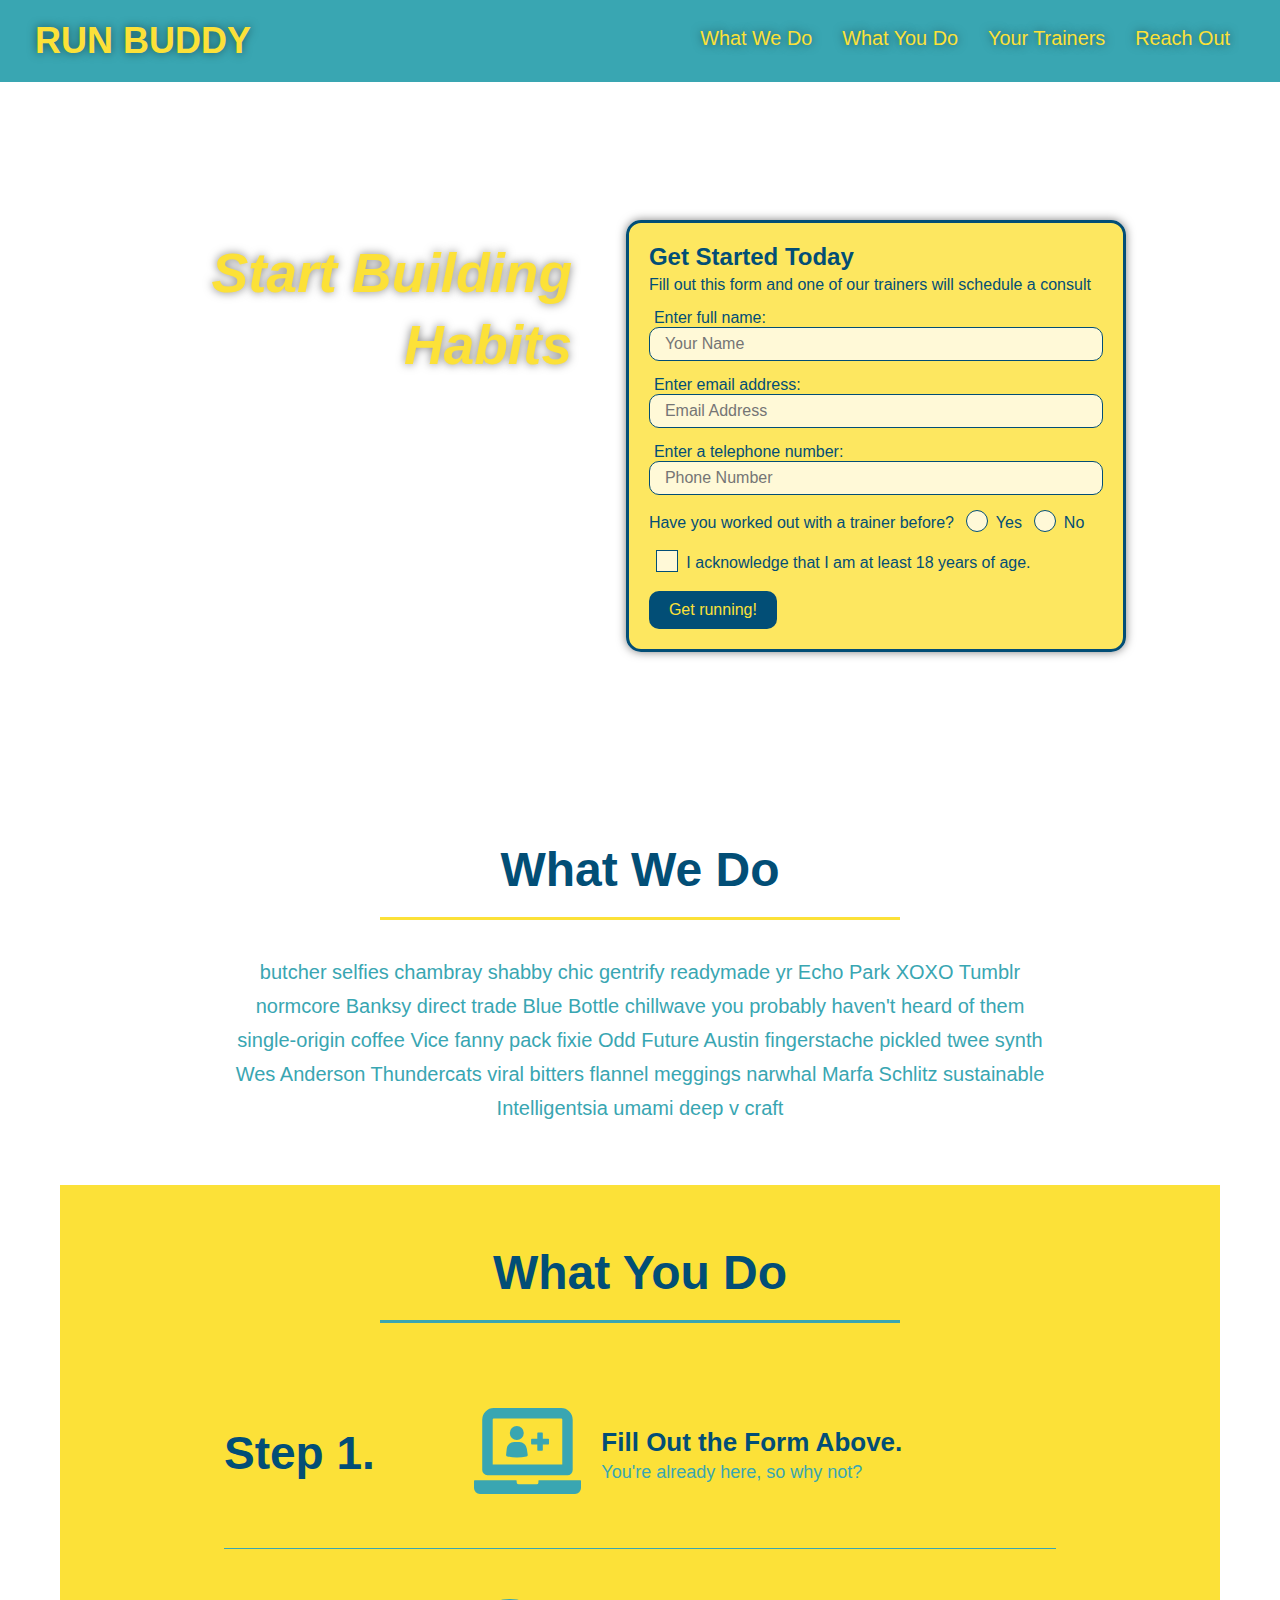
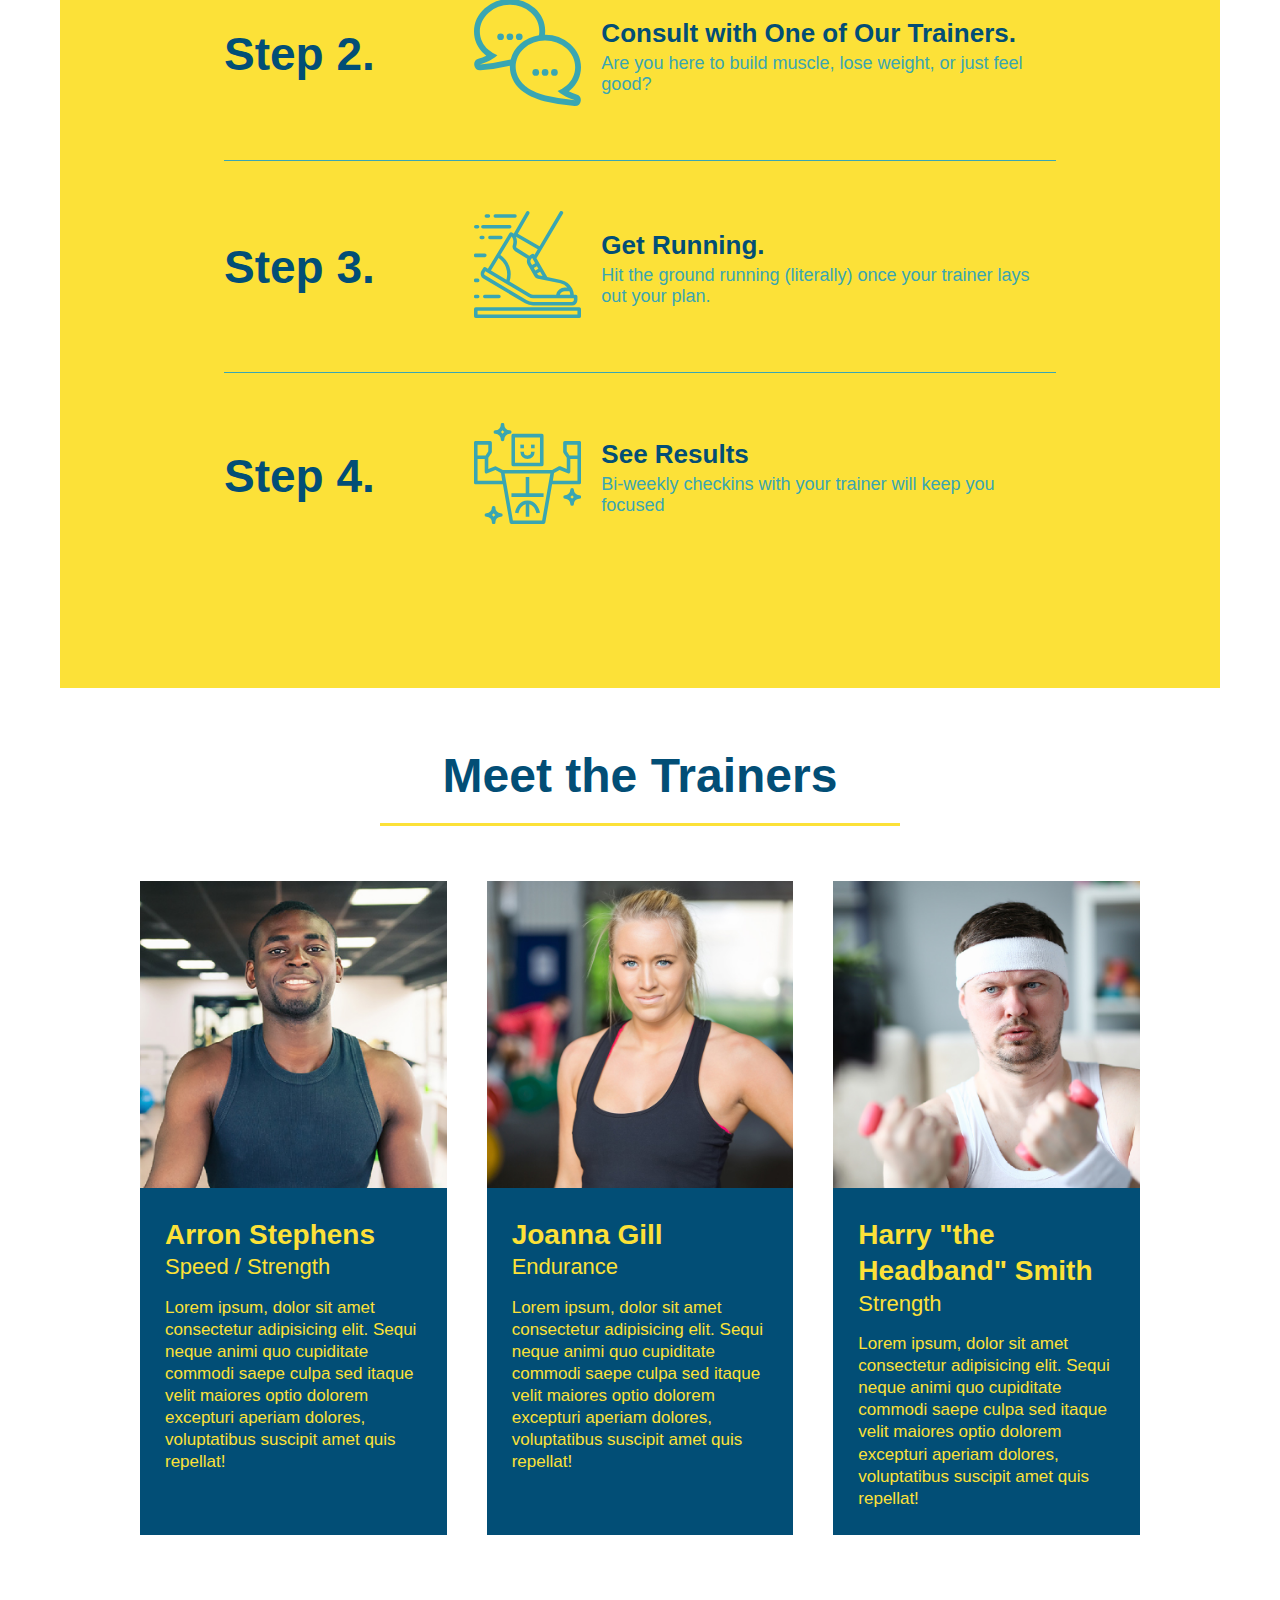
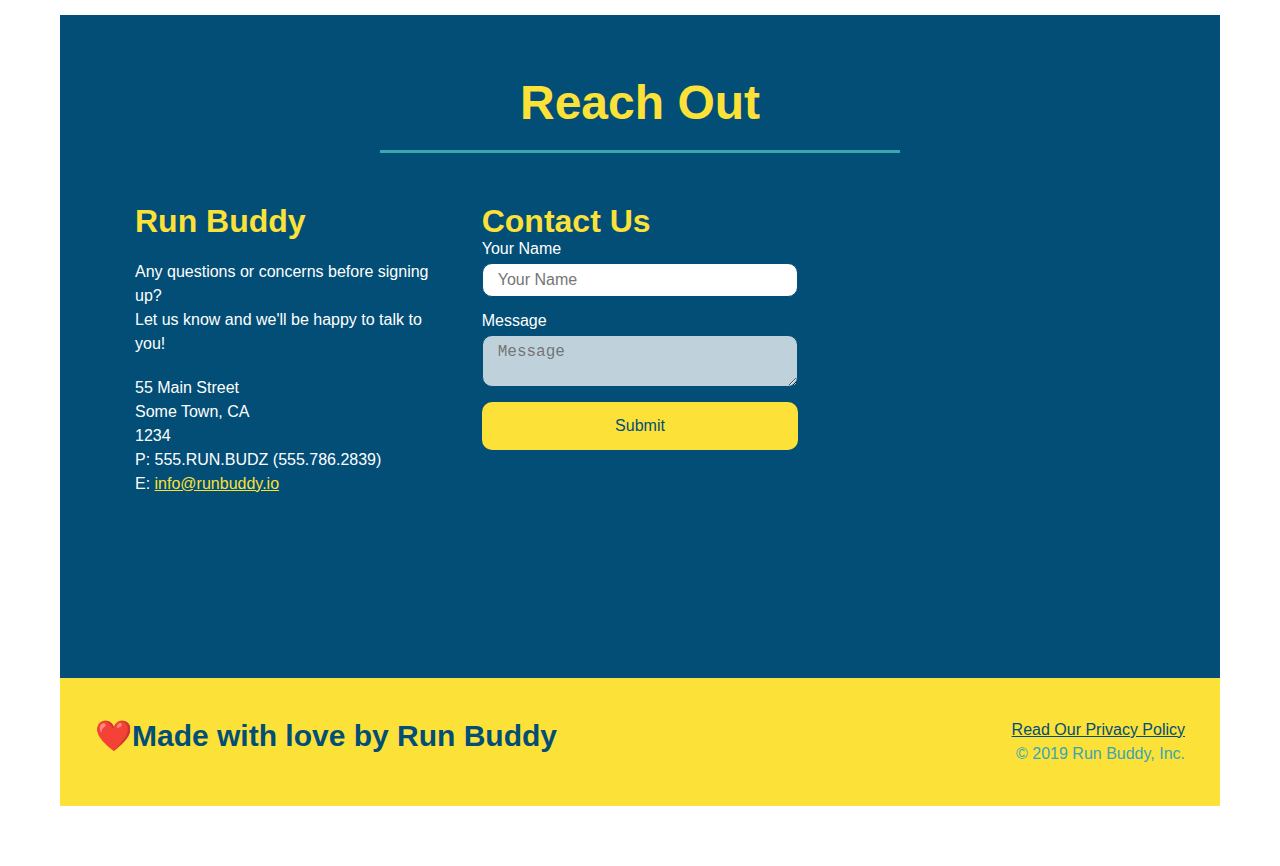
<file: index.html>
<!DOCTYPE html>
<html lang="en">
    <head>
        <meta charset="UTF-8" />
        <meta name="viewport" content="width=device-width, initial-scale=1.0" />
        <title>Run Buddy</title>
        <link rel="stylesheet" href="./assets/css/style.css" />
    </head>

    <body>
    <!--navigation-->
        <header>
            <h1>
                <a href="/">RUN BUDDY</a>
            </h1>
            <nav>
                <!--Unordered list element-->
                <ul>
                    <!--List item element-->
                    <li>
                        <!--anchor element-->
                        <a href="#what-we-do">What We Do</a>
                    </li>
                    <li>
                        <a href="#what-you-do">What You Do</a>
                    </li>
                    <li>
                        <a href="#your-trainers">Your Trainers</a>
                    </li>
                    <li>
                        <a href="#reach-out">Reach Out</a>
                    </li>
                </ul>
            </nav>
        </header>

    <!--hero/jumbotron-->
        <section>
                <section class="hero">
                        <div class="hero-cta">
                            <h2>Start Building Habits</h2>
                            <p>
                                seitan heirloom post-ironic pop-up iPhone mlkshk hella selfies fashion axe occupy readymade put a bird on it messenger bag Wes Anderson Schlitz plaid Bushwick church-key lo-fi skateboard slow-carb hashtag trust fund Williamsburg biodiesel fixie farm-to-table 8-bit banjo XOXO Banksy chillwave bicycle rights retro cliche tattooed bespoke irony mumblecore Shoreditch deep v polaroid McSweeney's bitters cray gentrify tofu Marfa you probably haven't heard of them yr banh mi asymmetrical art party selvage letterpress High Life. 
                            </p>
                        </div>
            <div>
                <div class="hero-form">
                <h3>Get Started Today</h3>
                <p>Fill out this form and one of our trainers will schedule a consult</p>
            <!-- Add form element-->
            <form>
                <label for="name">Enter full name:</label>
                <input type="text" placeholder="Your Name" name="name" id="name" class="form-input"/>
                <label for="email">Enter email address:</label>
                <input type="email" placeholder="Email Address" name="email" id="email" class="form-input"/>
                <label for="phone">Enter a telephone number:</label>
                <input type="tel" placeholder="Phone Number" name="phone" id="phone" class="form-input"/>
                <p>
                    Have you worked out with a trainer before?
                    <span class="radio-wrapper">
                      <input type="radio" name="trainer-confirm" id="trainer-yes" />
                      <label for="trainer-yes">Yes</label>
                    </span>
                    <span class="radio-wrapper">
                      <input type="radio" name="trainer-confirm" id="trainer-no" />
                      <label for="trainer-no">No</label>
                    </span>
                  </p>
                  <p>
                    <span class="checkbox-wrapper">
                      <input type="checkbox" name="age-confirm" id="checkbox" />
                      <label for="checkbox">I acknowledge that I am at least 18 years of age.</label>
                    </span>
                  </p>
                <button type="submit">
                    Get running!
                </button>
            </form>
            </div>
        </section>

    <!--"what we do" section -->
        <section id="what-we-do" class="intro">
            <!-- Flexbox wrap-->
            <div class="flex-row">
                <h2 class="section-title primary-border">
                    What We Do
                </h2>
            </div>
                <!-- Flexbox wrap-->
            <div>    
                <p>
                    butcher selfies chambray shabby chic gentrify readymade yr Echo Park XOXO Tumblr normcore Banksy direct trade Blue Bottle chillwave you probably haven't heard of them single-origin coffee Vice fanny pack fixie Odd Future Austin fingerstache pickled twee synth Wes Anderson Thundercats viral bitters flannel meggings narwhal Marfa Schlitz sustainable Intelligentsia umami deep v craft
                </p>
            </div>
        </section>

    <!--"what you do" section-->
        <section id="what-you-do" class="steps">
            <!-- Flexbox wrap-->
            <div class="flex-row">
                <h2 class="section-title secondary-border">What You Do</h2>
            </div>
            <!-- restructured for flexbox -->
            <div class="step">
                <h3>Step 1.</h3>
                <div class="step-info">
                    <div class="step-img">
                        <img src="./assets/images/step-1.svg" alt="" />
                    </div>
                    
                    <div class="step-text">
                        <h4>Fill Out the Form Above.</h4>
                        <p>You're already here, so why not?</p>
                    </div>
                </div>
            </div>

            <!-- restructured for flexbox -->
            <div class="step">
                <h3>Step 2.</h3>
                <div class="step-info">
                    <div class="step-img">
                        <img src="./assets/images/step-2.svg" alt="" />
                    </div>

                    <div class="step-text">
                        <h4>Consult with One of Our Trainers.</h4>
                        <p>Are you here to build muscle, lose weight, or just feel good?</p>
                    </div>
                </div>
            </div>

            <!-- restructured for flexbox -->
            <div class="step">
                <h3>Step 3.</h3>
                <div class="step-info">
                    <div class="step-img">
                        <img src="./assets/images/step-3.svg" alt="" />
                    </div>
                    <div class="step-text">
                        <h4>Get Running.</h4>
                        <p>Hit the ground running (literally) once your trainer lays out your plan.</p>
                    </div>
                </div>
            </div>

            <!-- restructured for flexbox -->
            <div class="step">
                <h3>Step 4.</h3>
                <div class="step-info">
                    <div class="step-img">
                        <img src="./assets/images/step-4.svg" alt="" />
                    </div>
                    <div class="step-text">
                        <h4>See Results</h4>
                        <p>Bi-weekly checkins with your trainer will keep you focused</p>
                    </div>
                </div>
            </div>

        </section>

    <!--"meet the trainers" section -->
        <section id="your-trainers">
            <!-- Flexbox wrap-->
            <div class="flex-row">
                <h2 class="section-title primary-border">
                    Meet the Trainers
                </h2>
            </div>
                    <!-- creating card format -->
                <div class="trainers">
                    <!-- first trainer bio -->
                    <article class="trainer">
                        <img src="./assets/images/trainer-1.jpg" alt="Arron Stephens in his workout clothes, ready to pump iron" />
                        <div class="trainer-bio">
                            <h3 class="trainer-name">Arron Stephens</h3>
                            <h4 class="trainer-role">Speed / Strength</h4>
                            <p>
                                Lorem ipsum, dolor sit amet consectetur adipisicing elit. Sequi neque animi quo cupiditate commodi saepe culpa sed
                                itaque velit maiores optio dolorem excepturi aperiam dolores, voluptatibus suscipit amet quis repellat!
                            </p>
                        </div>
                    </article>

                    <!-- second trainer bio -->
                    <article class="trainer">
                        <img src="./assets/images/trainer-2.jpg" alt="Joanna Gill cooling off after a workout" />
                        <div class="trainer-bio">
                            <h3 class="trainer-name">Joanna Gill</h3>
                            <h4 class="trainer-role">Endurance</h4>
                            <p> Lorem ipsum, dolor sit amet consectetur adipisicing elit. Sequi neque animi quo cupiditate commodi saepe culpa sed
                                itaque velit maiores optio dolorem excepturi aperiam dolores, voluptatibus suscipit amet quis repellat!
                            </p>
                        </div>
                    </article>

                    <!-- third trainer bio -->
                    <article class="trainer">
                        <img src="./assets/images/trainer-3.jpg" alt="Harry Smith wearing a headband and lifting comically small pink weights" />
                        <div class="trainer-bio">
                            <h3 class="trainer-name">Harry "the Headband" Smith</h3>
                            <h4 class="trainer-role">Strength</h4>
                            <p>
                                Lorem ipsum, dolor sit amet consectetur adipisicing elit. Sequi neque animi quo cupiditate commodi saepe culpa sed
                                itaque velit maiores optio dolorem excepturi aperiam dolores, voluptatibus suscipit amet quis repellat!
                            </p>
                        </div>
                    </article>
                </div>
        
        </section>

    <!--"reach out" section-->
        <section id="reach-out" class="contact">
            <!-- Flexbox wrap-->
            <div class="flex-row">
                <h2 class="section-title secondary-border">Reach Out</h2>
            </div>

            <div class="contact-info">
                <div>
                    <h3>Run Buddy</h3>
                    <p>
                        Any questions or concerns before signing up?
                        <br />
                        Let us know and we'll be happy to talk to you!
                    </p>
                    
                    <address>
                        55 Main Street <br/>
                        Some Town, CA <br/>
                        1234<br/>
                        P: 555.RUN.BUDZ (555.786.2839)<br/>
                        E: <a href="mailto:info@runbuddy.io">info@runbuddy.io</a>
                    </address>

                </div>

                <div class="contact-form">
                    <h3>Contact Us</h3>
                    <form>
                        <label for="contact-name">Your Name</label>
                        <input type="text" id="contact-name" placeholder="Your Name" />

                        <label for="contact-message">Message</label>
                        <textarea id="contact-message" placeholder="Message"></textarea>

                        <button type="submit">Submit</button>
                    </form>
                </div>

                <iframe 
                src="https://www.google.com/maps/embed?pb=!1m18!1m12!1m3!1d3269.333131920079!2d-80.57801369999994!3d34.973319499999995!2m3!1f0!2f0!3f0!3m2!1i1024!2i768!4f13.1!3m3!1m2!1s0x88543104c7a272f9%3A0xb7f26724fff151cc!2s911%20T%20J%20Dr%2C%20Monroe%2C%20NC%2028112!5e0!3m2!1sen!2sus!4v1651188639599!5m2!1sen!2sus"
                style="border:0;" allowfullscreen="" loading="lazy">
                </iframe>
            </div>
        </section>

    <!--footer-->
        <footer>
            <h2> ❤️Made with love by Run Buddy</h2>
            <div>
                <a href="privacy-policy.html">Read Our Privacy Policy</a><br />
                &copy; 2019 Run Buddy, Inc.
            </div>
        </footer>
    </body>




</html>
</file>
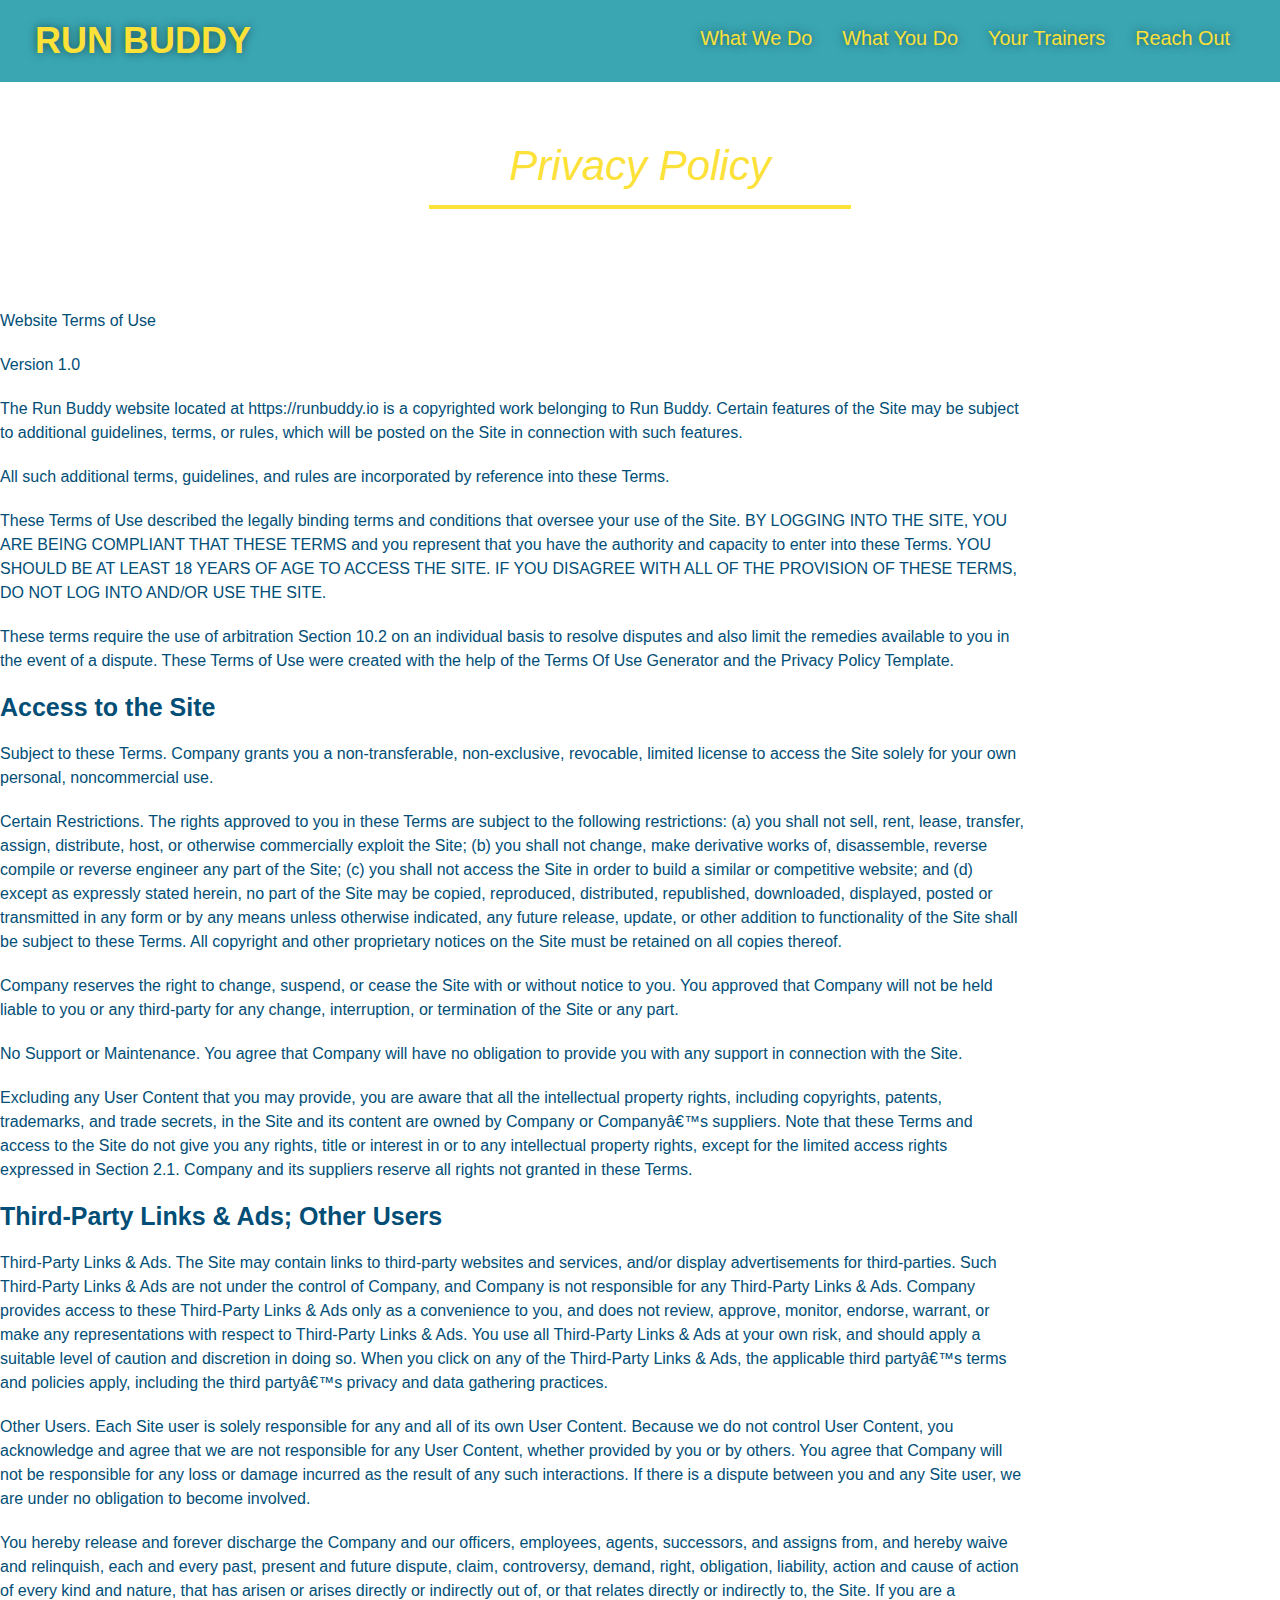
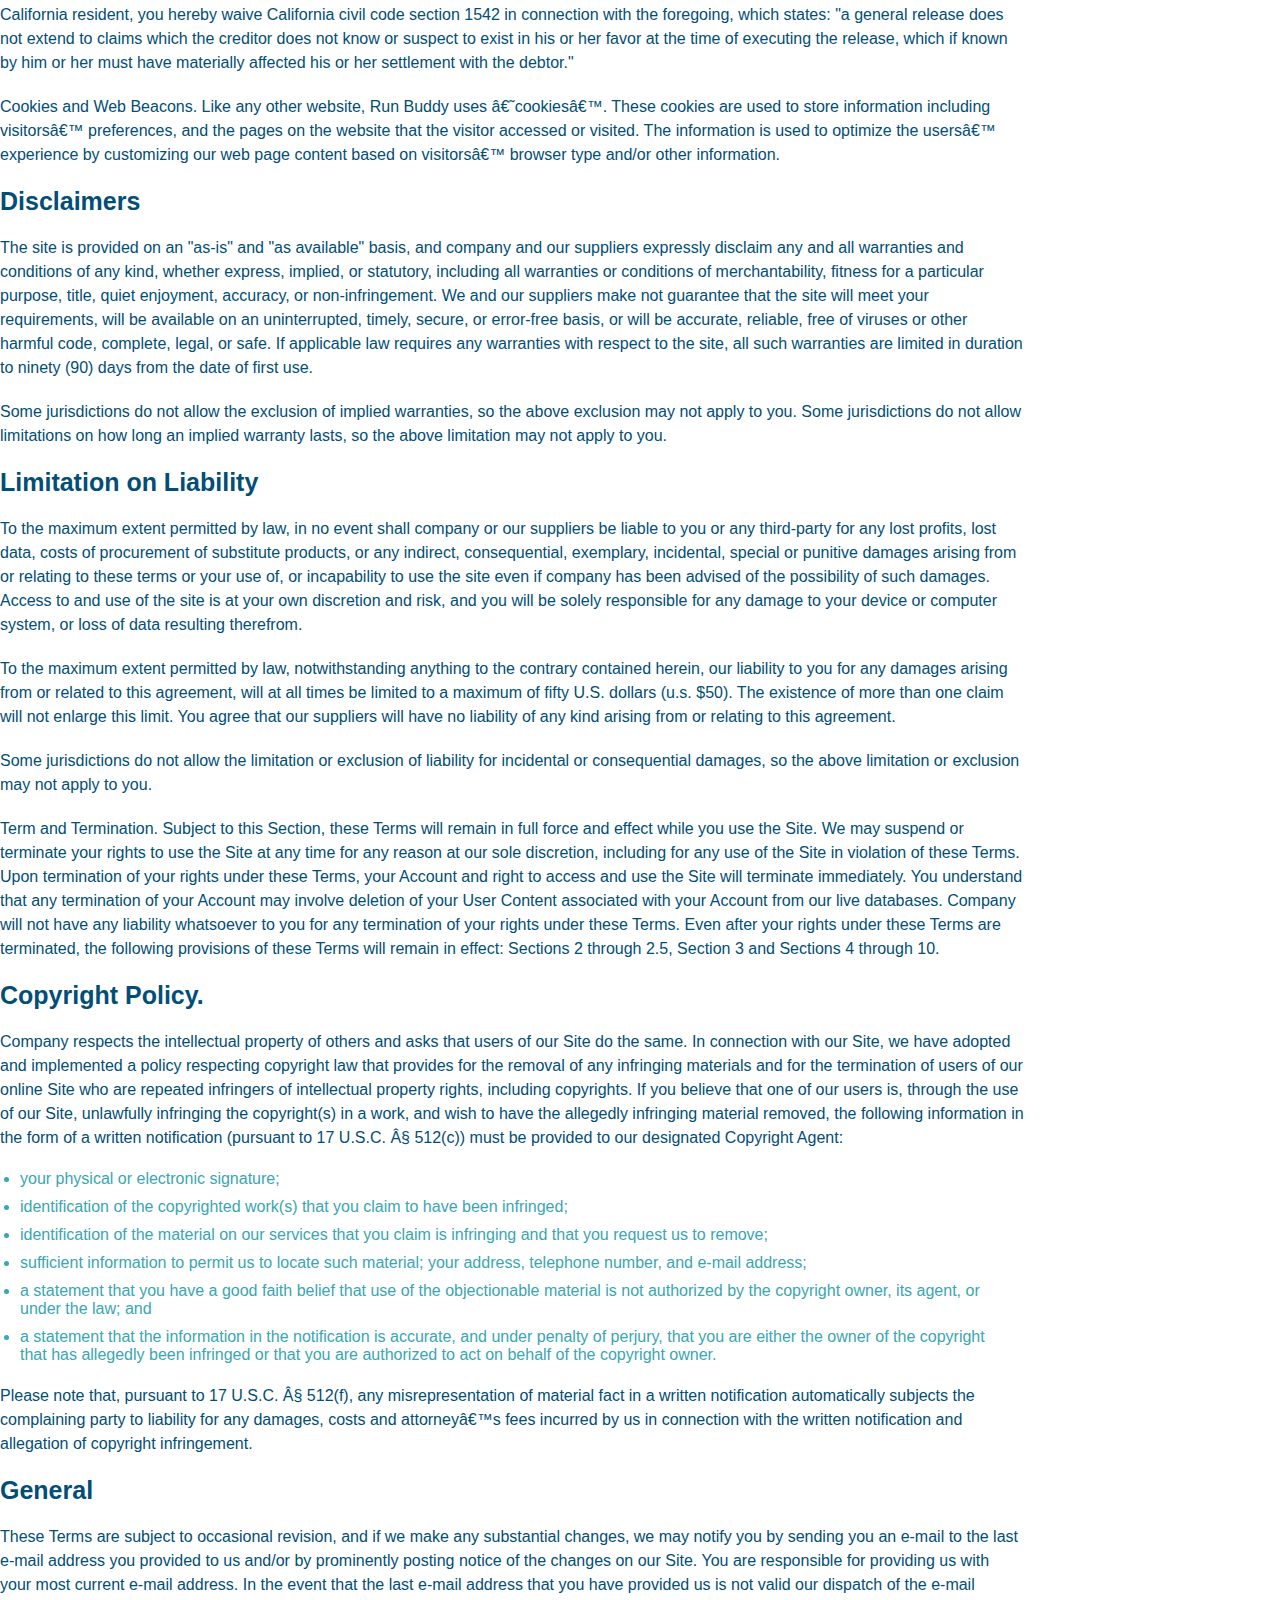
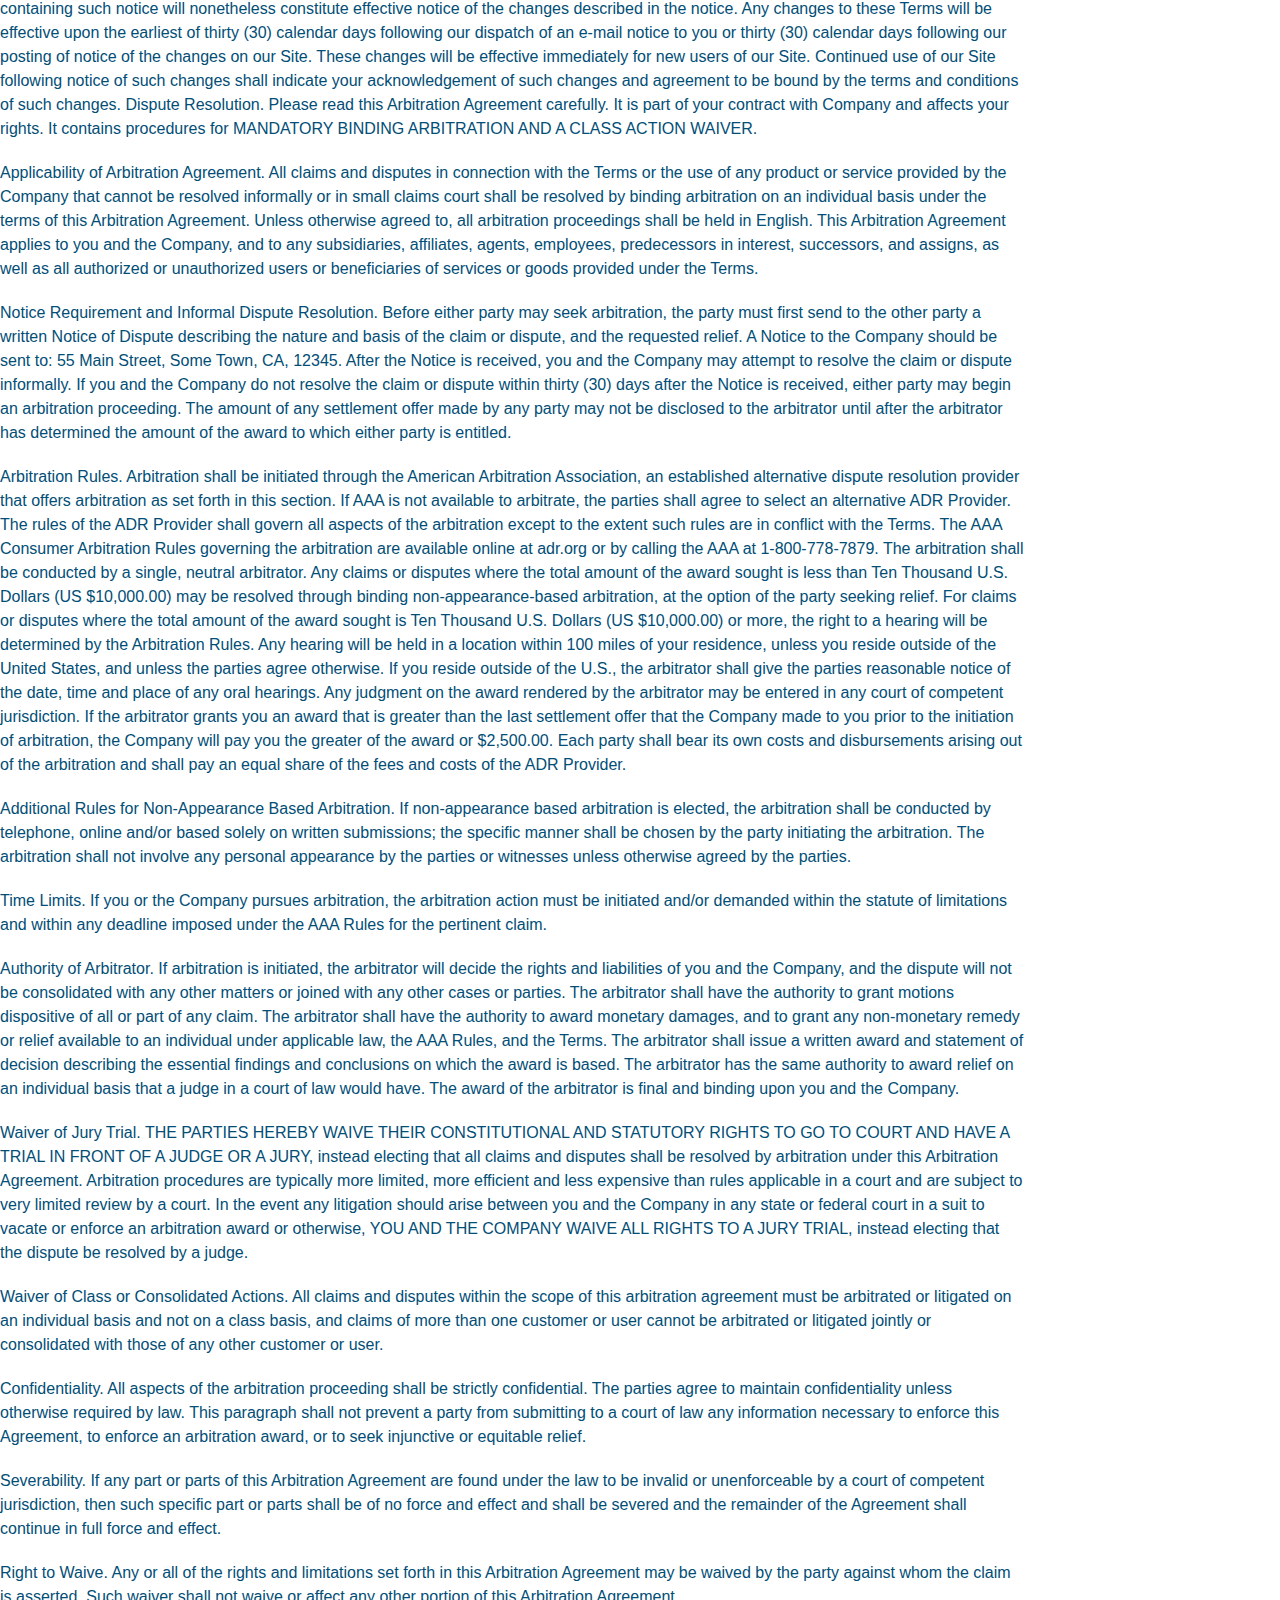
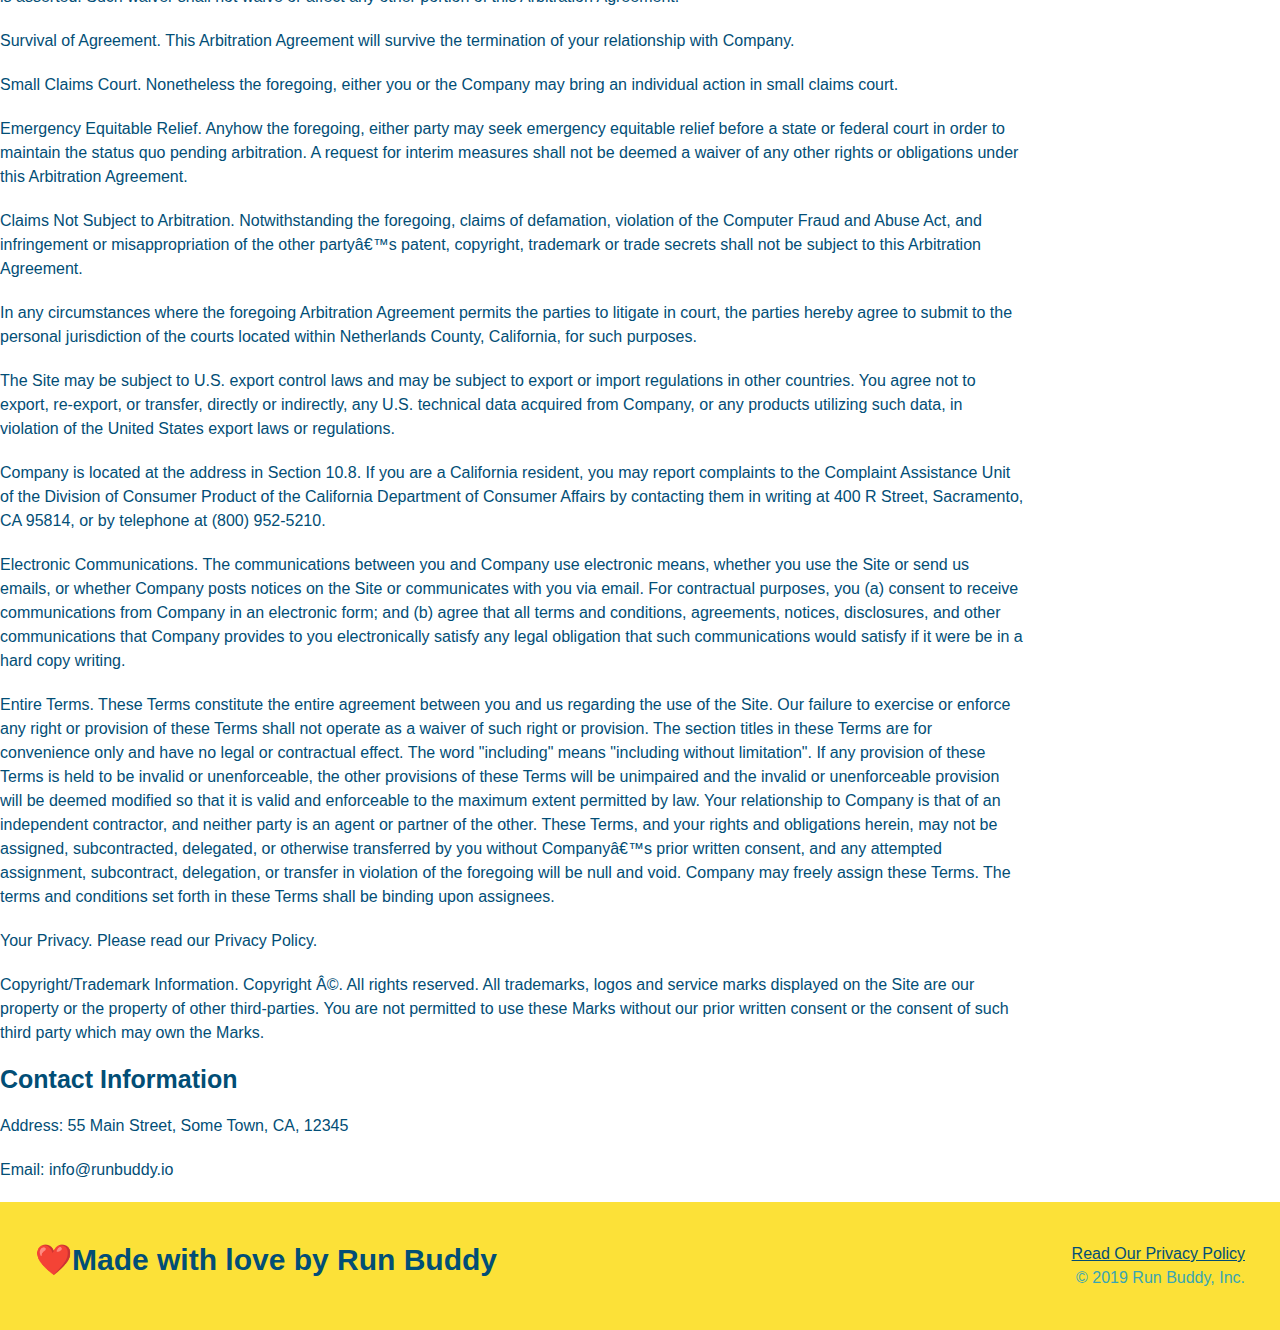
<file: privacy-policy.html>
<!DOCTYPE html>
<html lang="en">
  <head>
    <meta charset="UTF-8" />
    <meta name="viewport" content="width=device-width, initial-scale=1.0" />
    <title>Privacy Policy - Run Buddy</title>
    <link rel="stylesheet" href="./assets/css/style.css" />
    <link rel="stylesheet" href="./assets/css/secondary-styles.css" />
  </head>
  <body>
    <!-- Header-->  
    <header>
        <h1>
            <a href="/">RUN BUDDY</a>
        </h1>
        <nav>
            <ul>
                <li>
                    <a href="./index.html#what-we-do">What We Do</a>
                </li>
                <li>
                    <a href="./index.html#what-you-do">What You Do</a>
                </li>
                <li>
                    <a href="./index.html#your-trainers">Your Trainers</a>
                </li>
                <li>
                    <a href="./index.html#reach-out">Reach Out</a>
                </li>
            </ul>
        </nav>
    </header>

    <section class="hero">
        <h2 class="page-title">Privacy Policy</h2>
    </section>

    <article class="secondary-content">
        <p>
            Website Terms of Use
          </p>
    
          <p>
            Version 1.0
          </p>
    
          <p>
            The Run Buddy website located at https://runbuddy.io is a copyrighted work belonging to Run Buddy. Certain
            features of the Site may be subject to additional guidelines, terms, or rules, which will be posted on the Site
            in connection with such features.
          </p>
    
          <p>
            All such additional terms, guidelines, and rules are incorporated by reference into these Terms.
          </p>
    
          <p>
            These Terms of Use described the legally binding terms and conditions that oversee your use of the Site. BY
            LOGGING INTO THE SITE, YOU ARE BEING COMPLIANT THAT THESE TERMS and you represent that you have the authority
            and capacity to enter into these Terms. YOU SHOULD BE AT LEAST 18 YEARS OF AGE TO ACCESS THE SITE. IF YOU
            DISAGREE WITH ALL OF THE PROVISION OF THESE TERMS, DO NOT LOG INTO AND/OR USE THE SITE.
          </p>
    
          <p>
            These terms require the use of arbitration Section 10.2 on an individual basis to resolve disputes and also
            limit the remedies available to you in the event of a dispute. These Terms of Use were created with the help of
            the Terms Of Use Generator and the Privacy Policy Template.
          </p>
    
          <h3>
            Access to the Site
          </h3>
    
          <p>
            Subject to these Terms. Company grants you a non-transferable, non-exclusive, revocable, limited license to
            access the Site solely for your own personal, noncommercial use.
          </p>
    
          <p>
            Certain Restrictions. The rights approved to you in these Terms are subject to the following restrictions: (a)
            you shall not sell, rent, lease, transfer, assign, distribute, host, or otherwise commercially exploit the Site;
            (b) you shall not change, make derivative works of, disassemble, reverse compile or reverse engineer any part of
            the Site; (c) you shall not access the Site in order to build a similar or competitive website; and (d) except
            as expressly stated herein, no part of the Site may be copied, reproduced, distributed, republished, downloaded,
            displayed, posted or transmitted in any form or by any means unless otherwise indicated, any future release,
            update, or other addition to functionality of the Site shall be subject to these Terms. All copyright and other
            proprietary notices on the Site must be retained on all copies thereof.
          </p>
    
          <p>
            Company reserves the right to change, suspend, or cease the Site with or without notice to you. You approved
            that Company will not be held liable to you or any third-party for any change, interruption, or termination of
            the Site or any part.
          </p>
    
          <p>
            No Support or Maintenance. You agree that Company will have no obligation to provide you with any support in
            connection with the Site.
          </p>
    
          <p>
            Excluding any User Content that you may provide, you are aware that all the intellectual property rights,
            including copyrights, patents, trademarks, and trade secrets, in the Site and its content are owned by Company
            or Companyâ€™s suppliers. Note that these Terms and access to the Site do not give you any rights, title or
            interest in or to any intellectual property rights, except for the limited access rights expressed in Section
            2.1. Company and its suppliers reserve all rights not granted in these Terms.
          </p>
    
          <h3>
            Third-Party Links & Ads; Other Users
          </h3>
    
          <p>
            Third-Party Links & Ads. The Site may contain links to third-party websites and services, and/or display
            advertisements for third-parties. Such Third-Party Links & Ads are not under the control of Company, and Company
            is not responsible for any Third-Party Links & Ads. Company provides access to these Third-Party Links & Ads
            only as a convenience to you, and does not review, approve, monitor, endorse, warrant, or make any
            representations with respect to Third-Party Links & Ads. You use all Third-Party Links & Ads at your own risk,
            and should apply a suitable level of caution and discretion in doing so. When you click on any of the
            Third-Party Links & Ads, the applicable third partyâ€™s terms and policies apply, including the third partyâ€™s
            privacy and data gathering practices.
          </p>
    
          <p>
            Other Users. Each Site user is solely responsible for any and all of its own User Content. Because we do not
            control User Content, you acknowledge and agree that we are not responsible for any User Content, whether
            provided by you or by others. You agree that Company will not be responsible for any loss or damage incurred as
            the result of any such interactions. If there is a dispute between you and any Site user, we are under no
            obligation to become involved.
          </p>
    
          <p>
            You hereby release and forever discharge the Company and our officers, employees, agents, successors, and
            assigns from, and hereby waive and relinquish, each and every past, present and future dispute, claim,
            controversy, demand, right, obligation, liability, action and cause of action of every kind and nature, that has
            arisen or arises directly or indirectly out of, or that relates directly or indirectly to, the Site. If you are
            a California resident, you hereby waive California civil code section 1542 in connection with the foregoing,
            which states: "a general release does not extend to claims which the creditor does not know or suspect to exist
            in his or her favor at the time of executing the release, which if known by him or her must have materially
            affected his or her settlement with the debtor."
          </p>
    
          <p>
            Cookies and Web Beacons. Like any other website, Run Buddy uses â€˜cookiesâ€™. These cookies are used to store
            information including visitorsâ€™ preferences, and the pages on the website that the visitor accessed or visited.
            The information is used to optimize the usersâ€™ experience by customizing our web page content based on visitorsâ€™
            browser type and/or other information.
          </p>
    
          <h3>
            Disclaimers
          </h3>
    
          <p>
            The site is provided on an "as-is" and "as available" basis, and company and our suppliers expressly disclaim
            any and all warranties and conditions of any kind, whether express, implied, or statutory, including all
            warranties or conditions of merchantability, fitness for a particular purpose, title, quiet enjoyment, accuracy,
            or non-infringement. We and our suppliers make not guarantee that the site will meet your requirements, will be
            available on an uninterrupted, timely, secure, or error-free basis, or will be accurate, reliable, free of
            viruses or other harmful code, complete, legal, or safe. If applicable law requires any warranties with respect
            to the site, all such warranties are limited in duration to ninety (90) days from the date of first use.
          </p>
    
          <p>
            Some jurisdictions do not allow the exclusion of implied warranties, so the above exclusion may not apply to
            you. Some jurisdictions do not allow limitations on how long an implied warranty lasts, so the above limitation
            may not apply to you.
          </p>
    
          <h3>
            Limitation on Liability
          </h3>
    
          <p>
            To the maximum extent permitted by law, in no event shall company or our suppliers be liable to you or any
            third-party for any lost profits, lost data, costs of procurement of substitute products, or any indirect,
            consequential, exemplary, incidental, special or punitive damages arising from or relating to these terms or
            your use of, or incapability to use the site even if company has been advised of the possibility of such
            damages. Access to and use of the site is at your own discretion and risk, and you will be solely responsible
            for any damage to your device or computer system, or loss of data resulting therefrom.
          </p>
    
          <p>
            To the maximum extent permitted by law, notwithstanding anything to the contrary contained herein, our liability
            to you for any damages arising from or related to this agreement, will at all times be limited to a maximum of
            fifty U.S. dollars (u.s. $50). The existence of more than one claim will not enlarge this limit. You agree that
            our suppliers will have no liability of any kind arising from or relating to this agreement.
          </p>
    
          <p>
            Some jurisdictions do not allow the limitation or exclusion of liability for incidental or consequential
            damages, so the above limitation or exclusion may not apply to you.
          </p>
    
          <p>
            Term and Termination. Subject to this Section, these Terms will remain in full force and effect while you use
            the Site. We may suspend or terminate your rights to use the Site at any time for any reason at our sole
            discretion, including for any use of the Site in violation of these Terms. Upon termination of your rights under
            these Terms, your Account and right to access and use the Site will terminate immediately. You understand that
            any termination of your Account may involve deletion of your User Content associated with your Account from our
            live databases. Company will not have any liability whatsoever to you for any termination of your rights under
            these Terms. Even after your rights under these Terms are terminated, the following provisions of these Terms
            will remain in effect: Sections 2 through 2.5, Section 3 and Sections 4 through 10.
          </p>
    
          <h3>
            Copyright Policy.
          </h3>
    
          <p>
            Company respects the intellectual property of others and asks that users of our Site do the same. In connection
            with our Site, we have adopted and implemented a policy respecting copyright law that provides for the removal
            of any infringing materials and for the termination of users of our online Site who are repeated infringers of
            intellectual property rights, including copyrights. If you believe that one of our users is, through the use of
            our Site, unlawfully infringing the copyright(s) in a work, and wish to have the allegedly infringing material
            removed, the following information in the form of a written notification (pursuant to 17 U.S.C. Â§ 512(c)) must
            be provided to our designated Copyright Agent:
          </p>
    
          <ul>
            <li>
              your physical or electronic signature;
            </li>
            <li>
              identification of the copyrighted work(s) that you claim to have been infringed;
            </li>
            <li>
              identification of the material on our services that you claim is infringing and that you request us to remove;
            </li>
            <li>
              sufficient information to permit us to locate such material; your address, telephone number, and e-mail
              address;
            </li>
            <li>
              a statement that you have a good faith belief that use of the objectionable material is not authorized by the
              copyright owner, its agent, or under the law; and
            </li>
            <li>
              a statement that the information in the notification is accurate, and under penalty of perjury, that you are
              either the owner of the copyright that has allegedly been infringed or that you are authorized to act on
              behalf of the copyright owner.
            </li>
          </ul>
    
          <p>
            Please note that, pursuant to 17 U.S.C. Â§ 512(f), any misrepresentation of material fact in a written
            notification automatically subjects the complaining party to liability for any damages, costs and attorneyâ€™s
            fees incurred by us in connection with the written notification and allegation of copyright infringement.
          </p>
    
          <h3>
            General
          </h3>
    
          <p>
            These Terms are subject to occasional revision, and if we make any substantial changes, we may notify you by
            sending you an e-mail to the last e-mail address you provided to us and/or by prominently posting notice of the
            changes on our Site. You are responsible for providing us with your most current e-mail address. In the event
            that the last e-mail address that you have provided us is not valid our dispatch of the e-mail containing such
            notice will nonetheless constitute effective notice of the changes described in the notice. Any changes to these
            Terms will be effective upon the earliest of thirty (30) calendar days following our dispatch of an e-mail
            notice to you or thirty (30) calendar days following our posting of notice of the changes on our Site. These
            changes will be effective immediately for new users of our Site. Continued use of our Site following notice of
            such changes shall indicate your acknowledgement of such changes and agreement to be bound by the terms and
            conditions of such changes. Dispute Resolution. Please read this Arbitration Agreement carefully. It is part of
            your contract with Company and affects your rights. It contains procedures for MANDATORY BINDING ARBITRATION AND
            A CLASS ACTION WAIVER.
          </p>
    
          <p>
            Applicability of Arbitration Agreement. All claims and disputes in connection with the Terms or the use of any
            product or service provided by the Company that cannot be resolved informally or in small claims court shall be
            resolved by binding arbitration on an individual basis under the terms of this Arbitration Agreement. Unless
            otherwise agreed to, all arbitration proceedings shall be held in English. This Arbitration Agreement applies to
            you and the Company, and to any subsidiaries, affiliates, agents, employees, predecessors in interest,
            successors, and assigns, as well as all authorized or unauthorized users or beneficiaries of services or goods
            provided under the Terms.
          </p>
    
          <p>
            Notice Requirement and Informal Dispute Resolution. Before either party may seek arbitration, the party must
            first send to the other party a written Notice of Dispute describing the nature and basis of the claim or
            dispute, and the requested relief. A Notice to the Company should be sent to: 55 Main Street, Some Town, CA,
            12345. After the Notice is received, you and the Company may attempt to resolve the claim or dispute informally.
            If you and the Company do not resolve the claim or dispute within thirty (30) days after the Notice is received,
            either party may begin an arbitration proceeding. The amount of any settlement offer made by any party may not
            be disclosed to the arbitrator until after the arbitrator has determined the amount of the award to which either
            party is entitled.
          </p>
    
          <p>
            Arbitration Rules. Arbitration shall be initiated through the American Arbitration Association, an established
            alternative dispute resolution provider that offers arbitration as set forth in this section. If AAA is not
            available to arbitrate, the parties shall agree to select an alternative ADR Provider. The rules of the ADR
            Provider shall govern all aspects of the arbitration except to the extent such rules are in conflict with the
            Terms. The AAA Consumer Arbitration Rules governing the arbitration are available online at adr.org or by
            calling the AAA at 1-800-778-7879. The arbitration shall be conducted by a single, neutral arbitrator. Any
            claims or disputes where the total amount of the award sought is less than Ten Thousand U.S. Dollars (US
            $10,000.00) may be resolved through binding non-appearance-based arbitration, at the option of the party seeking
            relief. For claims or disputes where the total amount of the award sought is Ten Thousand U.S. Dollars (US
            $10,000.00) or more, the right to a hearing will be determined by the Arbitration Rules. Any hearing will be
            held in a location within 100 miles of your residence, unless you reside outside of the United States, and
            unless the parties agree otherwise. If you reside outside of the U.S., the arbitrator shall give the parties
            reasonable notice of the date, time and place of any oral hearings. Any judgment on the award rendered by the
            arbitrator may be entered in any court of competent jurisdiction. If the arbitrator grants you an award that is
            greater than the last settlement offer that the Company made to you prior to the initiation of arbitration, the
            Company will pay you the greater of the award or $2,500.00. Each party shall bear its own costs and
            disbursements arising out of the arbitration and shall pay an equal share of the fees and costs of the ADR
            Provider.
          </p>
    
          <p>
            Additional Rules for Non-Appearance Based Arbitration. If non-appearance based arbitration is elected, the
            arbitration shall be conducted by telephone, online and/or based solely on written submissions; the specific
            manner shall be chosen by the party initiating the arbitration. The arbitration shall not involve any personal
            appearance by the parties or witnesses unless otherwise agreed by the parties.
          </p>
    
          <p>
            Time Limits. If you or the Company pursues arbitration, the arbitration action must be initiated and/or demanded
            within the statute of limitations and within any deadline imposed under the AAA Rules for the pertinent claim.
          </p>
    
          <p>
            Authority of Arbitrator. If arbitration is initiated, the arbitrator will decide the rights and liabilities of
            you and the Company, and the dispute will not be consolidated with any other matters or joined with any other
            cases or parties. The arbitrator shall have the authority to grant motions dispositive of all or part of any
            claim. The arbitrator shall have the authority to award monetary damages, and to grant any non-monetary remedy
            or relief available to an individual under applicable law, the AAA Rules, and the Terms. The arbitrator shall
            issue a written award and statement of decision describing the essential findings and conclusions on which the
            award is based. The arbitrator has the same authority to award relief on an individual basis that a judge in a
            court of law would have. The award of the arbitrator is final and binding upon you and the Company.
          </p>
    
          <p>
            Waiver of Jury Trial. THE PARTIES HEREBY WAIVE THEIR CONSTITUTIONAL AND STATUTORY RIGHTS TO GO TO COURT AND HAVE
            A TRIAL IN FRONT OF A JUDGE OR A JURY, instead electing that all claims and disputes shall be resolved by
            arbitration under this Arbitration Agreement. Arbitration procedures are typically more limited, more efficient
            and less expensive than rules applicable in a court and are subject to very limited review by a court. In the
            event any litigation should arise between you and the Company in any state or federal court in a suit to vacate
            or enforce an arbitration award or otherwise, YOU AND THE COMPANY WAIVE ALL RIGHTS TO A JURY TRIAL, instead
            electing that the dispute be resolved by a judge.
          </p>
    
          <p>
            Waiver of Class or Consolidated Actions. All claims and disputes within the scope of this arbitration agreement
            must be arbitrated or litigated on an individual basis and not on a class basis, and claims of more than one
            customer or user cannot be arbitrated or litigated jointly or consolidated with those of any other customer or
            user.
          </p>
    
          <p>
            Confidentiality. All aspects of the arbitration proceeding shall be strictly confidential. The parties agree to
            maintain confidentiality unless otherwise required by law. This paragraph shall not prevent a party from
            submitting to a court of law any information necessary to enforce this Agreement, to enforce an arbitration
            award, or to seek injunctive or equitable relief.
          </p>
    
          <p>
            Severability. If any part or parts of this Arbitration Agreement are found under the law to be invalid or
            unenforceable by a court of competent jurisdiction, then such specific part or parts shall be of no force and
            effect and shall be severed and the remainder of the Agreement shall continue in full force and effect.
          </p>
    
          <p>
            Right to Waive. Any or all of the rights and limitations set forth in this Arbitration Agreement may be waived
            by the party against whom the claim is asserted. Such waiver shall not waive or affect any other portion of this
            Arbitration Agreement.
          </p>
    
          <p>
            Survival of Agreement. This Arbitration Agreement will survive the termination of your relationship with
            Company.
          </p>
    
          <p>
            Small Claims Court. Nonetheless the foregoing, either you or the Company may bring an individual action in small
            claims court.
          </p>
    
          <p>
            Emergency Equitable Relief. Anyhow the foregoing, either party may seek emergency equitable relief before a
            state or federal court in order to maintain the status quo pending arbitration. A request for interim measures
            shall not be deemed a waiver of any other rights or obligations under this Arbitration Agreement.
          </p>
    
          <p>
            Claims Not Subject to Arbitration. Notwithstanding the foregoing, claims of defamation, violation of the
            Computer Fraud and Abuse Act, and infringement or misappropriation of the other partyâ€™s patent, copyright,
            trademark or trade secrets shall not be subject to this Arbitration Agreement.
          </p>
    
          <p>
            In any circumstances where the foregoing Arbitration Agreement permits the parties to litigate in court, the
            parties hereby agree to submit to the personal jurisdiction of the courts located within Netherlands County,
            California, for such purposes.
          </p>
    
          <p>
            The Site may be subject to U.S. export control laws and may be subject to export or import regulations in other
            countries. You agree not to export, re-export, or transfer, directly or indirectly, any U.S. technical data
            acquired from Company, or any products utilizing such data, in violation of the United States export laws or
            regulations.
          </p>
    
          <p>
            Company is located at the address in Section 10.8. If you are a California resident, you may report complaints
            to the Complaint Assistance Unit of the Division of Consumer Product of the California Department of Consumer
            Affairs by contacting them in writing at 400 R Street, Sacramento, CA 95814, or by telephone at (800) 952-5210.
          </p>
    
          <p>
            Electronic Communications. The communications between you and Company use electronic means, whether you use the
            Site or send us emails, or whether Company posts notices on the Site or communicates with you via email. For
            contractual purposes, you (a) consent to receive communications from Company in an electronic form; and (b)
            agree that all terms and conditions, agreements, notices, disclosures, and other communications that Company
            provides to you electronically satisfy any legal obligation that such communications would satisfy if it were be
            in a hard copy writing.
          </p>
    
          <p>
            Entire Terms. These Terms constitute the entire agreement between you and us regarding the use of the Site. Our
            failure to exercise or enforce any right or provision of these Terms shall not operate as a waiver of such right
            or provision. The section titles in these Terms are for convenience only and have no legal or contractual
            effect. The word "including" means "including without limitation". If any provision of these Terms is held to be
            invalid or unenforceable, the other provisions of these Terms will be unimpaired and the invalid or
            unenforceable provision will be deemed modified so that it is valid and enforceable to the maximum extent
            permitted by law. Your relationship to Company is that of an independent contractor, and neither party is an
            agent or partner of the other. These Terms, and your rights and obligations herein, may not be assigned,
            subcontracted, delegated, or otherwise transferred by you without Companyâ€™s prior written consent, and any
            attempted assignment, subcontract, delegation, or transfer in violation of the foregoing will be null and void.
            Company may freely assign these Terms. The terms and conditions set forth in these Terms shall be binding upon
            assignees.
          </p>
    
          <p>
            Your Privacy. Please read our Privacy Policy.
          </p>
    
          <p>
            Copyright/Trademark Information. Copyright Â©. All rights reserved. All trademarks, logos and service marks
            displayed on the Site are our property or the property of other third-parties. You are not permitted to use
            these Marks without our prior written consent or the consent of such third party which may own the Marks.
          </p>
    
          <h3>
            Contact Information
          </h3>
    
          <p>
            Address: 55 Main Street, Some Town, CA, 12345
          </p>
    
          <p>
            Email: info@runbuddy.io
          </p>
    </article>

    <!--footer-->
    <footer>
        <h2> ❤️Made with love by Run Buddy</h2>
        <div>
            <a href="#">Read Our Privacy Policy</a><br />
            &copy; 2019 Run Buddy, Inc.
        </div>
    </footer>
  </body>
</html>
</file>
<file: assets/css/style.css>
:root {
    --primary-color: #fce138;
    --secondary-color: #024e76;
    --tertiary-color: #39a6b2;
  }

* {
    margin: 0;
    padding: 0;
    box-sizing: border-box;
}


body {
    /* CSS comments use this format */
    color: var(--tertiary-color);
    font-family: Helvetica, Arial, sans-serif;
}

/* Header */
header {
    padding: 20px 35px;
    background-color: var(--tertiary-color);
    display: flex;
    justify-content: space-between;
    flex-wrap: wrap;
    position: -webkit-sticky;
    position: sticky;
    top: 0;
    background-image: url("https://static.fullstack-bootcamp.com/module-2/flipped-hero-image.jpg");
    background-size: cover;
    background-position: center;
    background-attachment: fixed;
    background-position: 80%;
    z-index: 9999;
}

header h1 {
    font-weight: bold;
    font-size: 36px;
    color: var(--primary-color);
    margin: 0;
    text-shadow: 0 0 10px rgba(0, 0, 0, 0.5);
}

header a {
    text-decoration: none;
    color: var(--primary-color);
}

header nav {
    margin: 7px 0;
}

header nav ul {
    display: flex;
    flex-wrap: wrap;
    justify-content: space-between;
    align-items: center;
    list-style: none;
  }
header nav ul li a {
    padding: 10px 15px;
    font-weight: lighter;
    font-size: 1.55vw;
    text-shadow: 0 0 10px rgba(0, 0, 0, 0.5);
}
header nav ul li a:hover {
    background: var(--primary-color);
    color: var(--secondary-color);
    border-radius: 15px;
    text-shadow: none;
}

/* Footer */
footer {
    background: var(--primary-color);
    width: 100%;
    padding: 40px 35px;
    display: flex;
    justify-content: space-between;
    flex-wrap: wrap;
}
footer h2 {
    color: var(--secondary-color);
    font-size: 30px;
    margin: 0;
}
footer div {
    line-height: 1.5;
    text-align: right;
}
footer a {
    color: var(--secondary-color);
}

section {
    padding: 60px;
}

/* Hero Style Start */
.hero {
    background-image: url("https://static.fullstack-bootcamp.com/module-2/flipped-hero-image.jpg");
    background-size: cover;
    background-position: center;
    display: flex;
    justify-content: center;
    flex-wrap: wrap;
    align-items: flex-start;
    background-attachment: fixed;
    background-position: 80%;
}
.hero-form {
    background-color: rgba(252, 225, 56, 0.8);
    padding: 20px;
    color: var(--secondary-color);
    border: solid 3px var(--secondary-color);
    width: 500px;
    /* width: 40%; */
    margin: 3.5%;
    box-shadow: 0 0 10px rgba(0, 0, 0, 0.5);
    border-radius: 15px;
}
.hero-form h3 {
    font-size: 24px;
    margin: 0;
}
.hero-form p {
    margin: 5px 0 15px 0;
}
.form-input {
    border: 1px solid var(--secondary-color);
    display: block;
    padding: 7px 15px;
    font-size: 16px;
    color: var(--secondary-color);
    width: 100%;
    margin-bottom: 15px;
    border-radius: 10px;
    background-color: rgba(255,255,255, 0.75);
}
.form-input:focus {
    background-color: rbga(255,255,255, 1);
    outline: none;
}
.hero-form label {
    margin: 0 5px;
}
.hero-form button {
    color: var(--primary-color);
    background-color: var(--secondary-color);
    border: none;
    padding: 10px 20px;
    font-size: 16px;
    border-radius: 10px;
}
.hero-form button:hover {
    background-color: var(--tertiary-color);
}

.hero-cta {
    width: 35%;
    text-align: right;
    margin: 3.5%;
    color: #fff;
    font-size: 18px;
    line-height: 1.3;
}

.hero-cta h2 {
  font-style: italic;
  font-size: 55px;
  color: var(--primary-color);
  text-shadow: 0 0 10px rgba(0, 0, 0, 0.5);  
}

.checkbox-wrapper input, .radio-wrapper input {
    opacity: 0;
}

.checkbox-wrapper label, .radio-wrapper label {
    position: relative;
    left: 10px;
    margin: 10px;
    line-height: 1.6;
}

.checkbox-wrapper label::before, .radio-wrapper label::before {
    content: "";
    height: 20px;
    width: 20px;
    background: rgba(255, 255, 255, 0.75);  
    border: 1px solid var(--secondary-color);  
    position: absolute;
    top: -4px;
    left: -30px;
  }

  .radio-wrapper label::before {
    border-radius: 50%;
  }

  .radio-wrapper label::after {
    content: "";
    width: 20px;
    height: 20px;
    border-radius: 50%;
    background: var(--secondary-color);
    position: absolute;
    left: -29px;
    top: -3px;
    background-image: radial-gradient(circle, var(--tertiary-color), var(--secondary-color));
  }
  
  .checkbox-wrapper label::after {
    content: "";
    height: 6px;
    width: 14px;
    border-left: 2px solid var(--secondary-color);
    border-bottom: 2px solid var(--secondary-color);
    position: absolute;
    left: -26px;
    top: 1px;
    transform: rotate(-58deg);
  }

  .checkbox-wrapper input + label::after, 
  .radio-wrapper input + label::after {
    content: none;
  }
  
  .checkbox-wrapper input:checked + label::after, 
  .radio-wrapper input:checked + label::after {
    content: "";
  }

/* Hero Style End */


/* What We Do Section */

.intro p {
    line-height: 1.7;
    color: var(--tertiary-color);
    width: 80%;
    font-size: 20px;
    margin: 0 auto;
    text-align: center;
}

/* What You Do */
.steps {
    background: var(--primary-color);
}

.step {
    margin: 50px auto;
    padding-bottom: 50px;
    width: 80%;
    display: flex;
    flex-wrap: wrap;
    align-items: center;
    justify-content: space-between;
}
.step:not(:last-child) {
    border-bottom: 1px solid var(--tertiary-color);
}

.step h3 {
    color: var(--secondary-color);
    font-size: 46px;
    flex: 1 30%;
}

.step-info {
    flex: 2 70%;
    display: flex;
    flex-wrap: wrap;
    align-items: center;
}

.step-text p {
    color: var(--tertiary-color);
    font-size: 18px;
}

.step-text h4 {
    font-size: 26px;
    line-height: 1.5;
    color: var(--secondary-color);
}

.step-img {
    flex: 1 12%;
    margin-right: 20px;
}

.step-img img {
    max-width: 100%;
}

.step-text {
    flex: 12;
}

/* Meet the Trainers */
.trainers {
    width: 100%;
    margin: 0 auto;
    display: flex;
    flex-wrap: wrap;
    justify-content: space-around;
}

.trainer {
    margin: 20px;
    background: var(--secondary-color);
    color: var(--primary-color);
    flex: 1;
}

.trainer img {
    width: 100%;
}

.trainer-bio {
    padding: 25px;
    line-height: 1.3;
}


.trainer-bio h3 {
    font-size: 28px;
}

.trainer-bio h4 {
    font-weight: lighter;
    font-size: 22px;
    margin-bottom: 15px;
}

.trainer-bio p {
    font-size: 17px;
}

/* Reach Out section */
.contact {
    background-color: var(--secondary-color);
}

.contact-info {
    display: flex;
    justify-content: space-between;
    flex-wrap: wrap;
}

.contact-info > * {
    flex: 1;
    margin: 15px;
}

.contact h2 {
    color:var(--primary-color);
}

.contact-info iframe {
    height: 400px;
}

.contact-info div {
    color: white;
  }

.contact-info h3 {
    color: var(--primary-color);
    font-size: 32px;
    text-align: left;
}

.contact-info p, .contact-info address {
    margin: 20px 0;
    line-height: 1.5;
    font-size: 16px;
    font-style: normal;
    color: white;
    text-align: left;
}

.contact-info a {
    color: var(--primary-color);
}

.contact-form input, .contact-form textarea {
    border: 1px solid var(--secondary-color);
    display: block;
    padding: 7px 15px;
    font-size: 16px;
    color: var(--secondary-color);
    width: 100%;
    margin-bottom: 15px;
    margin-top: 5px;
    border-radius: 10px;
    background-color: rgba(255,255,255, 0.75);
}
.contact-form input, .contact-form textarea:focus {
    background-color: rgba(255,255,255, 1);
}

.contact-form button {
    width: 100%;
    border: none;
    background: var(--primary-color);
    color: var(--secondary-color);
    text-align: center;
    padding: 15px 0;
    font-size: 16px;
    border-radius: 10px;
}

.contact-form button:hover {
    color: var(--primary-color);
    background: var(--tertiary-color);
}

/* End Reach Out Section */


/* Utilities Section */

.text-left {
    text-align: left;
}

.text-right {
    text-align: right;
}

.flex-row {
    display: flex;
}

/* Steps- General */
.section-title {
    font-size: 48px;
    color: var(--secondary-color);
    border-bottom: 3px solid;
    padding-bottom: 20px;
    text-align: center;
    margin: 0 auto 35px auto;
    width: 50%;
}

.primary-border {
    border-color: var(--primary-color);
}

.secondary-border {
    border-color: var(--tertiary-color);
}

/* Media Query for smaller desktop screens and smaller (screens smaller than 980px) */
@media screen and (max-width: 980px) {
    header {
        padding-bottom: 0;
        justify-content: center;
        position: relative;
    }
    header h1 {
        width: 100%;
        text-align: center;
    }
    header nav ul {
        margin-top: 20px;
        width: 100%;
        justify-content: center;
    }
    header nav ul li a {
        font-size: 20px;
    }
    footer h2, footer div {
        text-align: center;
        width: 100%;
    }
    .hero-cta, .hero-form {
        width: 100%;
    }
    .hero-cta {
        text-align: center;
    }
    .section-title {
        width: 80%;
    }
    .trainer {
        flex: 0 70%;
    }
    .contact-info iframe {
        flex:1 100%;
    }
}

/* Media query for tablets and smaller (screen 768px-575px) */
@media screen and (max-width: 768px) {
    section {
        padding: 30px 15px;
    }
    .step h3 {
        flex: 1 100%;
        text-align: center;
    }
    .step-info {
        flex: 2 100%;
        text-align: center;
        justify-content: center;
    }
    .step-img {
        flex: 0 32%;
        margin-right: 0;
        margin-top: 15px;
        margin-bottom: 15px;
    }
    .step-text {
        flex:100%;
    }
    
}

/* Media query for mobile phones and smaller (screens smaller than 575px) */
@media screen and (max-width: 575px) {
    .hero-form button {
        width: 100%;
    }
    .section-title {
        width: 95%;
    }
    .intro p {
        width: 100%;
    }
    .trainer {
        flex: 0 100%;
    }
    .contact-info {
        text-align: center;
    }
    .contact-info > * {
        flex: 0 100%;
    }
    .contact-form {
        order: 3;
    }
    
}
</file>
<file: assets/css/secondary-styles.css>
.hero {
    background-position: bottom;
    height: auto;
    text-align: center;
    margin-bottom: 40px;
}

.page-title {
    color: #fce138;
    display: inline-block;
    border-bottom: 4px solid #fce138;
    padding: 0 80px 15px 80px;
    font-weight: normal;
    font-size: 42px;
    font-style: italic;
}

.secondary-content {
    width: 80%;
    margin: center;
    color: #024e76;
}

.secondary-content h3 {
    font-size: 25px;
    margin: 20px 0 20px 0;
}

.secondary-content p {
    font-size: 16px;
    line-height: 1.5;
    margin: 20px 0 20px 0;
}

.secondary-content ul {
    margin: 15px 20px 15px 20px;
}

.secondary-content li {
    color: #39a6b2;
    margin: 10px 0 10px 0;
}
</file>
